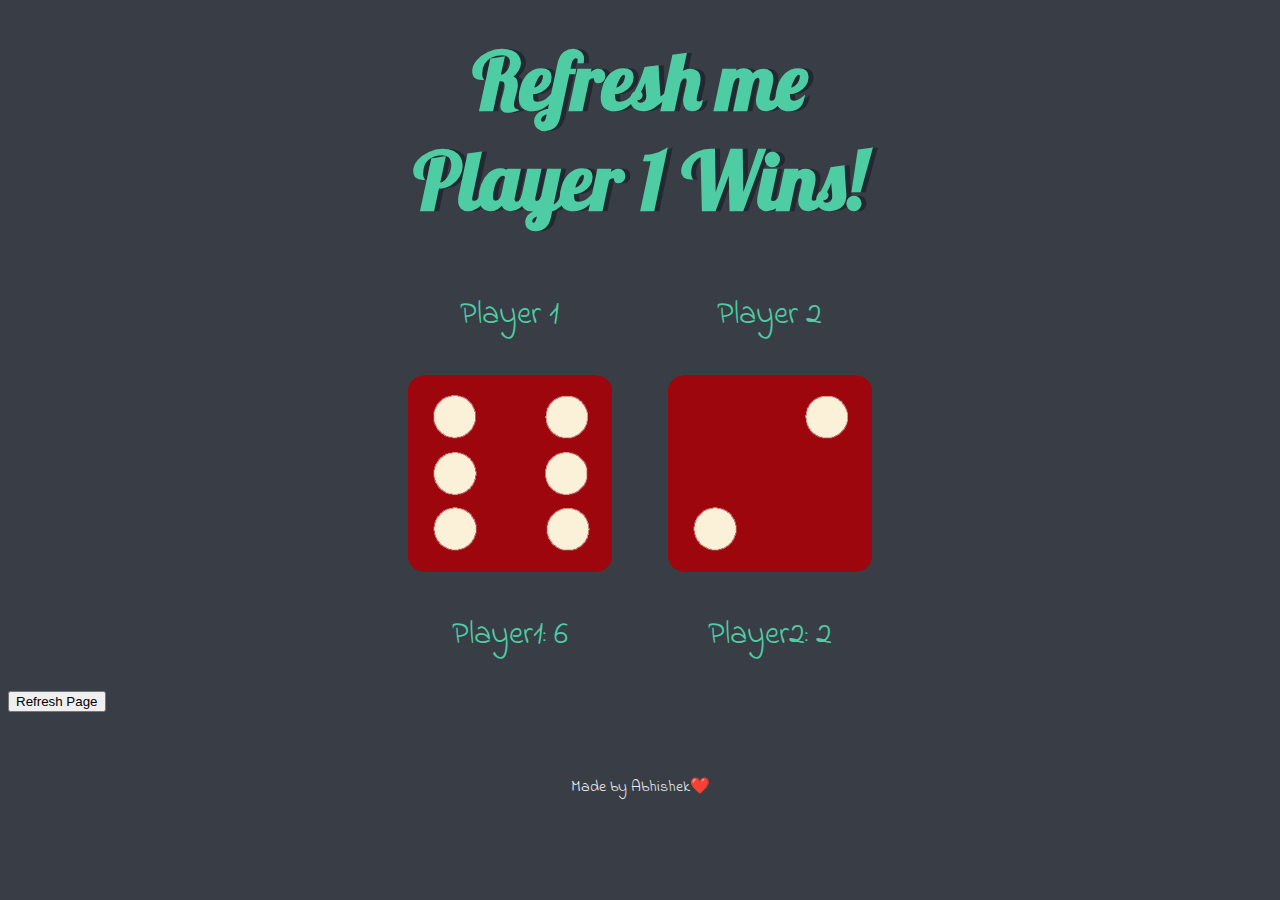
<file: index.html>
<!DOCTYPE html>
<html lang="en" dir="ltr">
  <head>
    <meta charset="utf-8" />
    <title>Dicee</title>
    <link rel="stylesheet" href="styles.css" />
    <link
      href="https://fonts.googleapis.com/css?family=Indie+Flower|Lobster"
      rel="stylesheet"
    />
  </head>
  <body>
    <div class="container">
      <h1>Refresh Me</h1>

      <div class="dice">
        <p>Player 1</p>
        <img class="img1" src="images/dice6.png" />
        <p class="total1">Total</p>
      </div>
      
      <div class="dice">
        <p>Player 2</p>
        <img class="img2" src="images/dice6.png" />
        <p class="total2">Total</p>
      </div>
      
    </div>
    <script src="index.js"></script>
    <button onclick="location.reload();">Refresh Page</button>
    <footer>Made by Abhishek❤️</footer>
  </body>
</html>
</file>
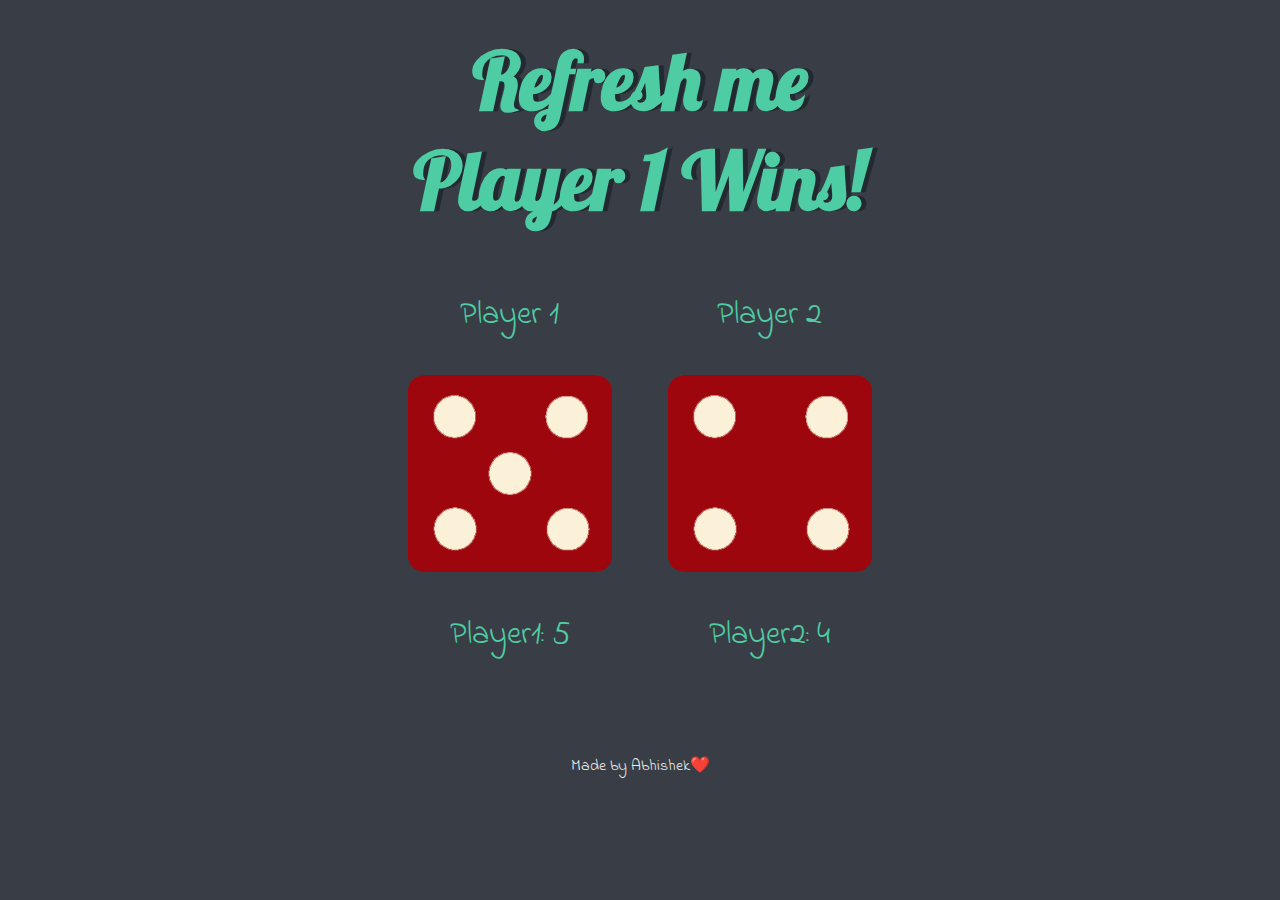
<file: dice/index.html>
<!DOCTYPE html>
<html lang="en" dir="ltr">
  <head>
    <meta charset="utf-8" />
    <title>Dicee</title>
    <link rel="stylesheet" href="styles.css" />
    <link
      href="https://fonts.googleapis.com/css?family=Indie+Flower|Lobster"
      rel="stylesheet"
    />
  </head>
  <body>
    <div class="container">
      <h1>Refresh Me</h1>

      <div class="dice">
        <p>Player 1</p>
        <img class="img1" src="/dice/images/dice6.png" />
        <p class="total1">Total</p>
      </div>
      
      <div class="dice">
        <p>Player 2</p>
        <img class="img2" src="/dice/images/dice6.png" />
        <p class="total2">Total</p>
      </div>
      
    </div>
    <script src="index.js"></script>
    <footer>Made by Abhishek❤️</footer>
  </body>
</html>
</file>
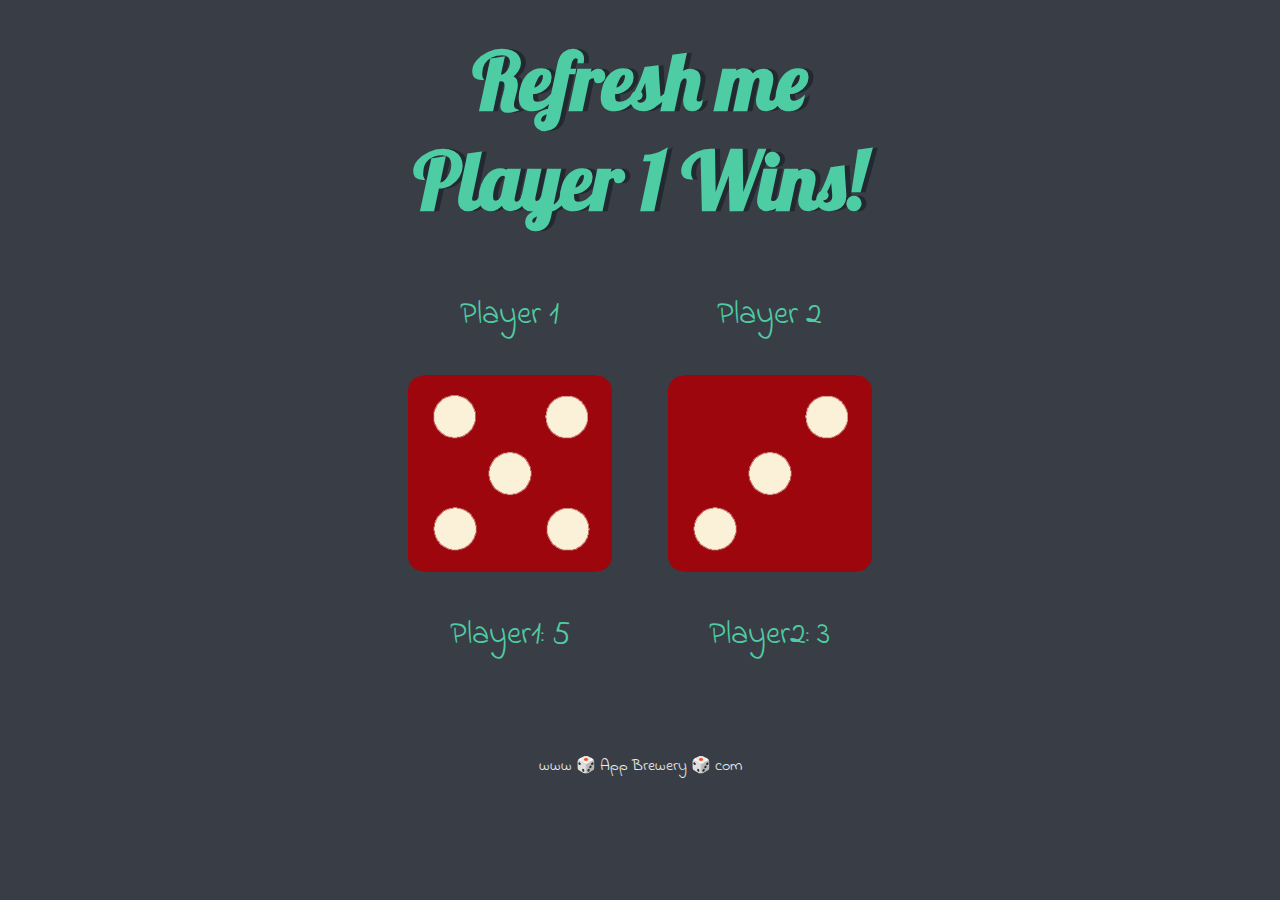
<file: dicee.html>
<!DOCTYPE html>
<html lang="en" dir="ltr">
  <head>
    <meta charset="utf-8" />
    <title>Dicee</title>
    <link rel="stylesheet" href="styles.css" />
    <link
      href="https://fonts.googleapis.com/css?family=Indie+Flower|Lobster"
      rel="stylesheet"
    />
  </head>
  <body>
    <div class="container">
      <h1>Refresh Me</h1>

      <div class="dice">
        <p>Player 1</p>
        <img class="img1" src="/dice/images/dice6.png" />
        <p class="total1">Total</p>
      </div>
      
      <div class="dice">
        <p>Player 2</p>
        <img class="img2" src="/dice/images/dice6.png" />
        <p class="total2">Total</p>
      </div>
      
    </div>
    <script src="index.js"></script>
    <footer>www 🎲 App Brewery 🎲 com</footer>
  </body>
</html>
</file>
<file: styles.css>
.container {
  width: 70%;
  margin: auto;
  text-align: center;
}

.dice {
  text-align: center;
  display: inline-block;

}

body {
  background-color: #393E46;
}

h1 {
  margin: 30px;
  font-family: 'Lobster', cursive;
  text-shadow: 5px 0 #232931;
  font-size: 8rem;
  color: #4ECCA3;
}

p {
  font-size: 2rem;
  color: #4ECCA3;
  font-family: 'Indie Flower', cursive;
}

img {
  width: 80%;
}

footer {
  margin-top: 5%;
  color: #EEEEEE;
  text-align: center;
  font-family: 'Indie Flower', cursive;

}
</file>
<file: dice/styles.css>
.container {
  width: 70%;
  margin: auto;
  text-align: center;
}

.dice {
  text-align: center;
  display: inline-block;

}

body {
  background-color: #393E46;
}

h1 {
  margin: 30px;
  font-family: 'Lobster', cursive;
  text-shadow: 5px 0 #232931;
  font-size: 8rem;
  color: #4ECCA3;
}

p {
  font-size: 2rem;
  color: #4ECCA3;
  font-family: 'Indie Flower', cursive;
}

img {
  width: 80%;
}

footer {
  margin-top: 5%;
  color: #EEEEEE;
  text-align: center;
  font-family: 'Indie Flower', cursive;

}
</file>
